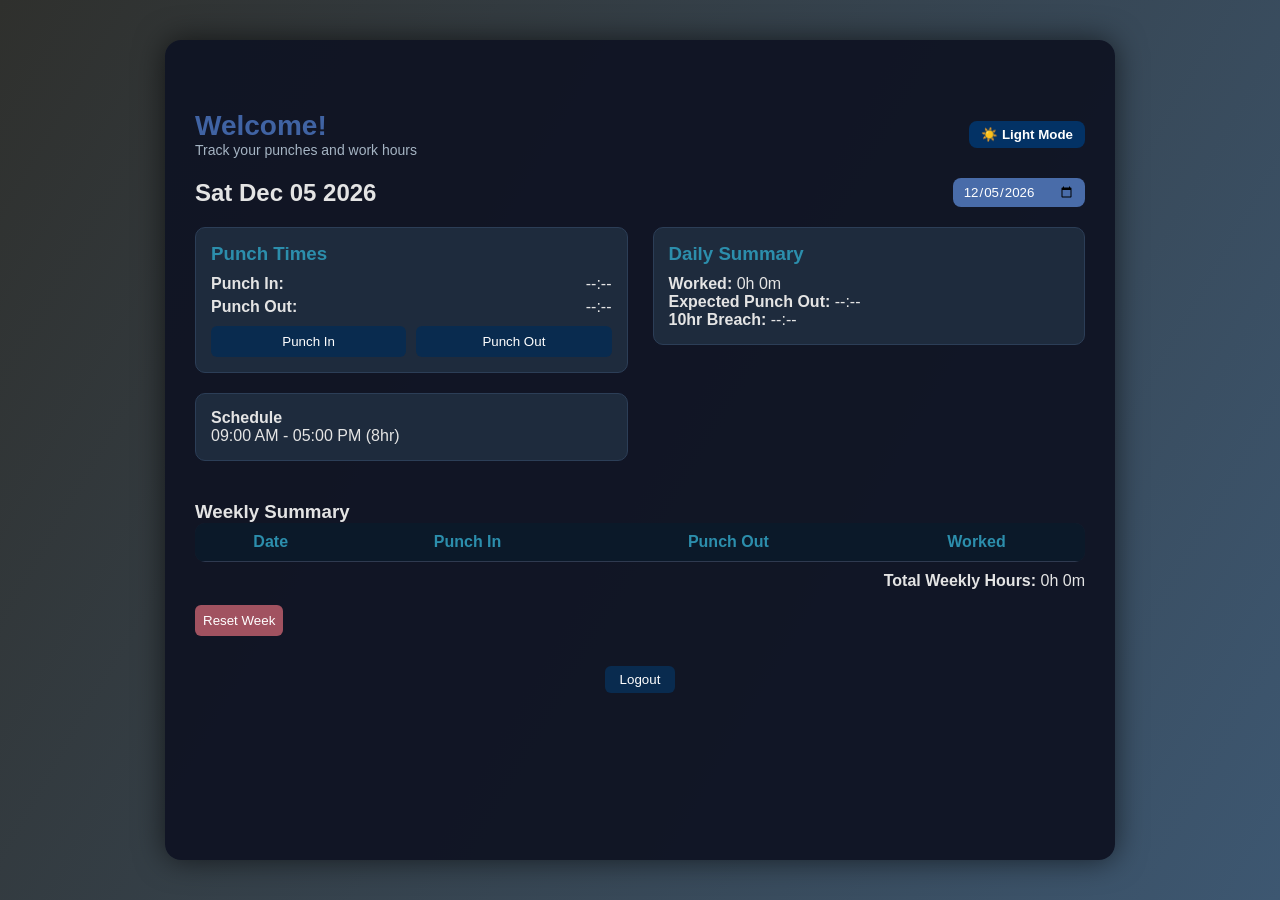
<file: Alert System/dash1.html>
<!DOCTYPE html>
<html lang="en">
  <head>
    <meta charset="UTF-8" />
    <meta name="viewport" content="width=device-width, initial-scale=1.0" />
    <title>Timecard</title>
    <link rel="stylesheet" href="dash1.css" />
    </head>
  <body>
    <div class="container">
      <h1 id="Head-Title">Timecard ⏱</h1>
      <header>
        <div>
          <h1 id="greeting">Welcome!</h1>
          <p>Track your punches and work hours</p>
        </div>
        <div class="header-right">
          <div class="live-clock" id="liveClock"></div>
          <button id="themeToggle" class="theme-btn">☀️ Light Mode</button>
        </div>
      </header>

      <section class="date-section">
        <h2 id="currentDate">Today</h2>
        <input type="date" id="datePicker" />
      </section>

      <div class="main-content">
        <div class="left-panel">
          <div class="punch-section">
            <h3>Punch Times</h3>
            <div class="punch-entry">
              <p><strong>Punch In:</strong></p>
              <span id="punchInTime">--:--</span>
            </div>
            <div class="punch-entry">
              <p><strong>Punch Out:</strong></p>
              <span id="punchOutTime">--:--</span>
            </div>
            <div class="buttons">
              <button id="punchInBtn">Punch In</button>
              <button id="punchOutBtn">Punch Out</button>
            </div>
          </div>

          <div class="schedule">
            <h4>Schedule</h4>
            <p>09:00 AM - 05:00 PM (8hr)</p>
          </div>
        </div>

        <div class="right-panel">
          <div class="summary-box">
            <h3>Daily Summary</h3>
            <p><strong>Worked:</strong> <span id="workedTime">0h 0m</span></p>
            <p>
              <strong>Expected Punch Out:</strong>
              <span id="expectedOut">--:--</span>
            </p>
            <p>
              <strong>10hr Breach:</strong> <span id="maxBreach">--:--</span>
            </p>
          </div>
        </div>
      </div>

      <section class="weekly-record">
        <h3>Weekly Summary</h3>
        <table id="recordTable">
          <thead>
            <tr>
              <th>Date</th>
              <th>Punch In</th>
              <th>Punch Out</th>
              <th>Worked</th>
            </tr>
          </thead>
          <tbody></tbody>
        </table>
        <div class="week-total">
          <strong>Total Weekly Hours:</strong> <span id="weekTotal">0h 0m</span>
        </div>
        <button id="resetBtn" class="reset-btn">Reset Week</button>
      </section>

      <footer>
        <button
          id="logoutBtn"
          class="create-btn"
          style="width: auto; padding: 6px 15px; margin-top: 10px"
        >
          Logout
        </button>
      </footer>
    </div>
    <audio id="alarmSound" src="mixkit-spaceship-alarm-998.wav" preload="auto"></audio>


    <script src="dash1.js"></script>
  </body>
</html>
</file>
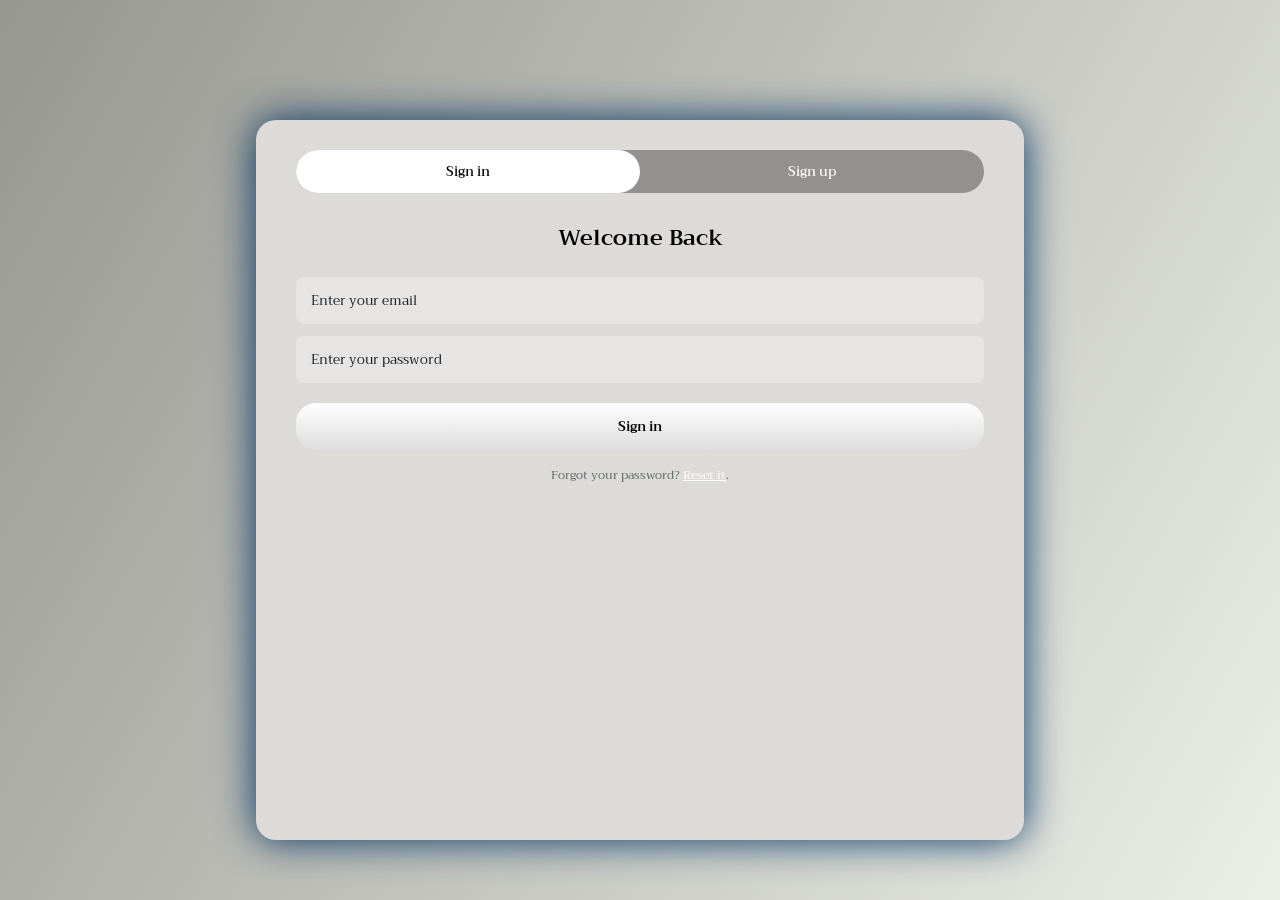
<file: Alert System/index1.html>
<!DOCTYPE html>
<html lang="en">
<head>
  <meta charset="UTF-8" />
  <meta name="viewport" content="width=device-width, initial-scale=1.0" />
  <title>Timecard</title>
  <link rel="stylesheet" href="https://fonts.googleapis.com/css?family=Trirong">
  <link rel="stylesheet" href="index1.css" />
</head>
<body>

  <header class="main-heading">
    <h1>TIMECARD</h1>
  </header>

  <div class="form-container">
    <div class="tabs">
      <button id="signin-tab" class="active">Sign in</button>
      <button id="signup-tab">Sign up</button>
    </div>

    <!-- Sign In Form -->
    <form id="signin-form" class="active">
      <h2 class="create">Welcome Back</h2>
      <div class="input-single">
        <input type="email" id="signinEmail" placeholder="Enter your email" required />
      </div>
      <div class="input-single">
        <input type="password" id="signinPassword" placeholder="Enter your password" required />
      </div>
      <button type="submit" class="create-btn">Sign in</button>
      <p class="terms">Forgot your password? <a href="#">Reset it</a>.</p>
      <p id="errorMsg" class="error-msg"></p>
    </form>

    <!-- Sign Up Form -->
    <form id="signup-form">
      <h2 class="create">Create an Account</h2>
      <div class="input-group">
        <input type="text" id="firstName" placeholder="First Name" required />
        <input type="text" id="lastName" placeholder="Last Name" required />
      </div>
      <div class="input-single">
        <input type="email" id="signupEmail" placeholder="Enter your email" required />
      </div>
      <div class="input-single">
        <input type="password" id="signupPassword" placeholder="Enter your password" required />
      </div>
      <button type="submit" class="create-btn">Create Account</button>
      <p class="terms">By creating an account, you agree to our <a href="#">Terms & Service</a>.</p>
    </form>
  </div>

  <script src="index1.js"></script>
</body>
</html>
</file>
<file: Alert System/dash1.css>
/* RESET */
* {
  margin: 0;
  padding: 0;
  box-sizing: border-box;
  font-family: "Poppins", sans-serif;
}

/* BODY */
body {
  transition: background 0.4s, color 0.4s;
  display: flex;
  justify-content: center;
  padding: 40px;
  min-height: 100vh;
}

/* THEMES */
body.dark {
  background: linear-gradient(120deg, #2f302d, #3d5771);
  color: #e4e4e4;
}
body.light {
  background: linear-gradient(120deg, #969790, #79abdd);
  color: #222;
}

/* CONTAINER */
.container {
  background: rgba(15, 20, 35, 0.95);
  border-radius: 16px;
  padding: 30px;
  width: 100%;
  max-width: 950px;
  box-shadow: 0 0 30px rgba(0, 0, 0, 0.6);
  transition: background 0.4s;
}
body.light .container {
  background: #dddbd8;
  box-shadow: 0 0 20px rgba(0, 0, 0, 0.1);
}

/* HEADER */
header {
  display: flex;
  justify-content: space-between;
  align-items: center;
  margin-bottom: 20px;
}
#Head-Title{
  text-align: center;
  font-size: 35px;
}
h1{
  font-family:Arial, Helvetica, sans-serif;
  background-image: url("https://media2.giphy.com/media/v1.Y2lkPTc5MGI3NjExNjQ3YmExb291YjhzMXkyMmhrOHV4cWRuaDhwZWNlYWcxbncxb2tjMCZlcD12MV9naWZzX3NlYXJjaCZjdD1n/xT9IgN8YKRhByRBzMI/giphy.webp");
  /*background-image: url("https://media3.giphy.com/media/v1.Y2lkPTc5MGI3NjExam0xbjlncTd3ZjB6aWVpdGhyMnh3cGNkY3k2djE2ejhtaWY0MnA4YSZlcD12MV9naWZzX3NlYXJjaCZjdD1n/MF7O4CVVRvV0bnv91d/giphy.webp");*/
  background-size: cover;
  background-clip: text;
  color: transparent;
  animation: animate 20s linear infinite;
}
@keyframes animate {
  to{
    background-position-x :-500px;
  }
  
}
header h1 {
  color: #4063a3;
  font-size: 28px;
}
header p {
  color: #a5b4c3;
  font-size: 14px;
}
.header-right {
  display: flex;
  align-items: center;
  gap: 15px;
}
.live-clock {
  font-size: 20px;
  font-weight: 800;
  animation: glow 1s infinite ease-in-out;
  font-family:Arial, Helvetica, sans-serif;
  /*background-image: url("https://media3.giphy.com/media/v1.Y2lkPWVjZjA1ZTQ3djA1dXNka2JraHdpZm10N281cDIzZXphdnZzc2x6cjdsbzE2Z3BicSZlcD12MV9naWZzX3NlYXJjaCZjdD1n/a8QIAcEDlLgxipiJLD/giphy.webp");*/
  background-image: url("https://media3.giphy.com/media/v1.Y2lkPTc5MGI3NjExam0xbjlncTd3ZjB6aWVpdGhyMnh3cGNkY3k2djE2ejhtaWY0MnA4YSZlcD12MV9naWZzX3NlYXJjaCZjdD1n/MF7O4CVVRvV0bnv91d/giphy.webp");
  background-size: cover;
  background-clip: text;
  color: transparent;
  animation: animate 20s linear infinite;
}
@keyframes glow {
  0%, 100% { text-shadow:0 0 10px #c8c3e8; }
  50% { text-shadow: 0 0 10px #c8c3e8; }
}
.theme-btn {
  background: #033265;
  border: none;
  color: white;
  padding: 6px 12px;
  border-radius: 8px;
  cursor: pointer;
  font-weight: 600;
  transition: 0.3s;
}
.theme-btn:hover { background: #aecad8; }

/* DATE SECTION */
.date-section {
  display: flex;
  justify-content: space-between;
  align-items: center;
  margin-bottom: 20px;
}
.date-section input {
  background: #496ca9;
  border: none;
  color: #fff;
  border-radius: 8px;
  padding: 6px 10px;
}
body.light .date-section input {
  background: #e3ecee;
  color: #000;
}

/* MAIN CONTENT */
.main-content {
  display: flex;
  gap: 25px;
  flex-wrap: wrap;
}
.left-panel, .right-panel {
  flex: 1;
  min-width: 300px;
}

/* BOXES */
.punch-section, .summary-box, .schedule {
  background: #1e2b3d;
  border: 1px solid #2c3e57;
  border-radius: 10px;
  padding: 15px;
  margin-bottom: 20px;
  transition: background 0.4s, border 0.4s;
}
body.light .punch-section,
body.light .summary-box,
body.light .schedule{
  background: #f9fafb;
  border: 1px solid #ddd;
}
.punch-section h3, .summary-box h3{
  color: #2c8eac;
  margin-bottom: 10px;
}
.punch-entry {
  display: flex;
  justify-content: space-between;
  margin: 5px 0;
}
.buttons {
  display: flex;
  gap: 10px;
  margin-top: 10px;
}
button {
  flex: 1;
  background: #092b4f;
  border: none;
  border-radius: 6px;
  padding: 8px;
  color: white;
  font-weight: 500;
  cursor: pointer;
  transition: 0.3s;
}
#logoutBtn {
  display: flex;
  margin: 20px auto; /* centers horizontally */
  align-items: center;
  justify-content: center;
}

button:hover { background: #9dcae8; }
.reset-btn {
  background: #a15260;
  margin-top: 15px;
  margin-bottom: 20px;
}
.reset-btn:hover { background:#a28d91 ; }

/* WEEKLY TABLE */
.weekly-record {
  margin-top: 20px;
}
.weekly-record table {
  width: 100%;
  border-collapse: collapse;
  background: #1a2233;
  border-radius: 10px;
  overflow: hidden;
}
body.light .weekly-record table { background: #fff; }
th, td {
  padding: 10px;
  text-align: center;
  border-bottom: 1px solid #2f3a50;
}
th {
  background: #0b1929;
  color: #2c8eac;
}
body.light th {
  background: #f0f0f0;
  color: #2c8eac;
}
body.light tr:hover { background: #fbf2e1; }

.week-total {
  text-align: right;
  margin-top: 10px;
}
body.light .week-total { color: #346fae; }


/* RESPONSIVE */
@media (max-width: 768px) {
  body { padding: 20px; }
  .main-content { flex-direction: column; }
  .date-section { flex-direction: column; align-items: flex-start; }
  .date-section input { width: 100%; margin-top: 8px; }
}
</file>
<file: Alert System/index1.css>
/* Reset & font */
* {
  margin: 0;
  padding: 0;
  box-sizing: border-box;
  font-family: "Trirong", serif;
}

body {
  height: 100vh;
  display: flex;
  flex-direction: column;
  justify-content: flex-start;
  align-items: center;
  overflow-x: hidden;
  position: relative;
  width: 100%;
  background: linear-gradient(120deg, #969790, #eceee8);
}

/* Header */
.main-heading {
  position: fixed;
  width: 100%;
  text-align: center;    
  padding: 30px 0;
}
h1{
  font-family:Arial, Helvetica, sans-serif;
  background-image: url("https://media3.giphy.com/media/v1.Y2lkPTc5MGI3NjExam0xbjlncTd3ZjB6aWVpdGhyMnh3cGNkY3k2djE2ejhtaWY0MnA4YSZlcD12MV9naWZzX3NlYXJjaCZjdD1n/MF7O4CVVRvV0bnv91d/giphy.webp");
  background-size: cover;
  background-clip: text;
  color: transparent;
  animation: animate 20s linear infinite;
}
@keyframes animate {
  to{
    background-position-x :-500px;
  }
  
}


.main-heading h1 {
  font-size: 4rem;
  font-weight: 700;  
}

/* Form container */
.form-container {
  background: #dddbd8;
  border-radius: 20px;
  height: 80%;
  padding: 30px 40px;
  width: 60%;
  backdrop-filter: blur(15px);
  box-shadow: 0 0 40px rgb(3, 53, 100);
  z-index: 2;
  transition: all 0.3s ease;
  margin-top: 120px;
}

/* Tabs */
.tabs {
  display: flex;
  justify-content: space-around;
  background: rgba(72, 72, 72, 0.5);
  border-radius: 25px;
  margin-bottom: 25px;
}

.tabs button {
  flex: 1;
  padding: 10px 0;
  border: none;
  background: transparent;
  color: #ffffff;
  font-weight: 500;
  cursor: pointer;
  transition: 0.3s;
}

.tabs button.active {
  background: #fff;
  color: #000;
  border-radius: 25px;
}

/* Forms */
form {
  display: none;
  opacity: 0;
  transform: translateY(20px);
  transition: all 0.4s ease;
}

form.active {
  display: block;
  opacity: 1;
  transform: translateY(0);
}

h2.create {
  font-size: 1.4rem;
  margin-bottom: 20px;
  font-weight: 600;
  text-align: center;
}

/* Inputs */
input::placeholder {
  color: #131e24;
}

.input-group {
  display: flex;
  gap: 20px;
  flex-wrap: wrap;
}

.input-group input,
.input-single input {
  flex: 1;
  padding: 12px 15px;
  border: none;
  border-radius: 8px;
  background: rgba(255, 255, 255, 0.28);
  color: #060707;
  outline: none;
  width: 100%;
}

.input-single {
  margin-top: 12px;
}

/* Button */
.create-btn {
  width: 100%;
  margin-top: 20px;
  padding: 12px;
  border: none;
  border-radius: 20px;
  background: linear-gradient(180deg, #ffffff, #ddd);
  color: #000;
  font-weight: 600;
  cursor: pointer;
  transition: transform 0.2s;
}

.create-btn:hover {
  transform: scale(1.03);
}

/* Terms */
.terms {
  text-align: center;
  font-size: 0.75rem;
  color: #586567;
  margin-top: 15px;
}

.terms a {
  color: #fff;
  text-decoration: underline;
}

/* Error message */
.error-msg {
  color: #ff6b6b;
  font-size: 0.85rem;
  margin-top: 10px;
  text-align: center;
}

/* Responsive */
@media (max-width: 1024px) {
  .form-container { width: 60%; }
}

@media (max-width: 768px) {
  .form-container { width: 90%; padding: 25px; }
  h2.create { font-size: 1.2rem; }
}

@media (max-width: 480px) {
  .main-heading h1 { font-size: 1.4rem; }
  .form-container { width: 95%; padding: 20px; border-radius: 15px; margin-top: 100px; }
  .input-group { flex-direction: column; }
  .create-btn { padding: 10px; }
  .terms { font-size: 0.7rem; }
}
</file>
